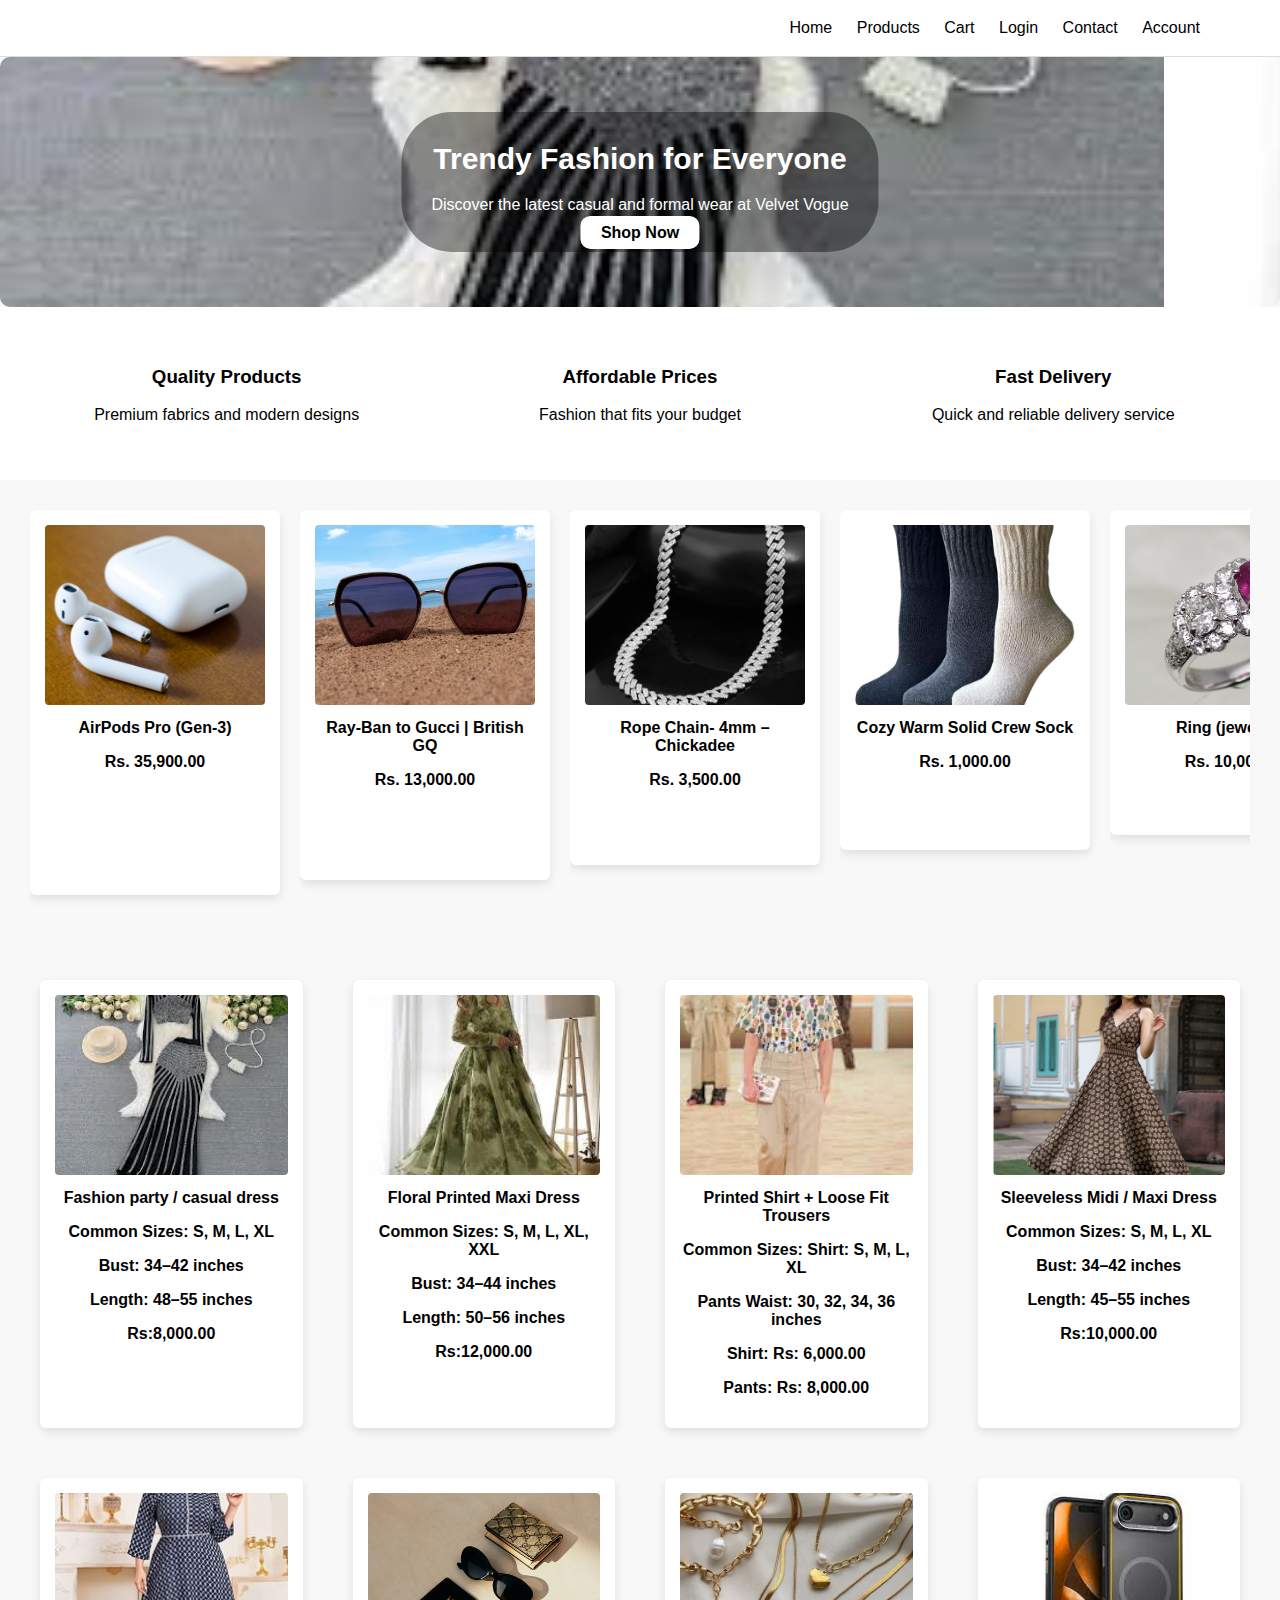
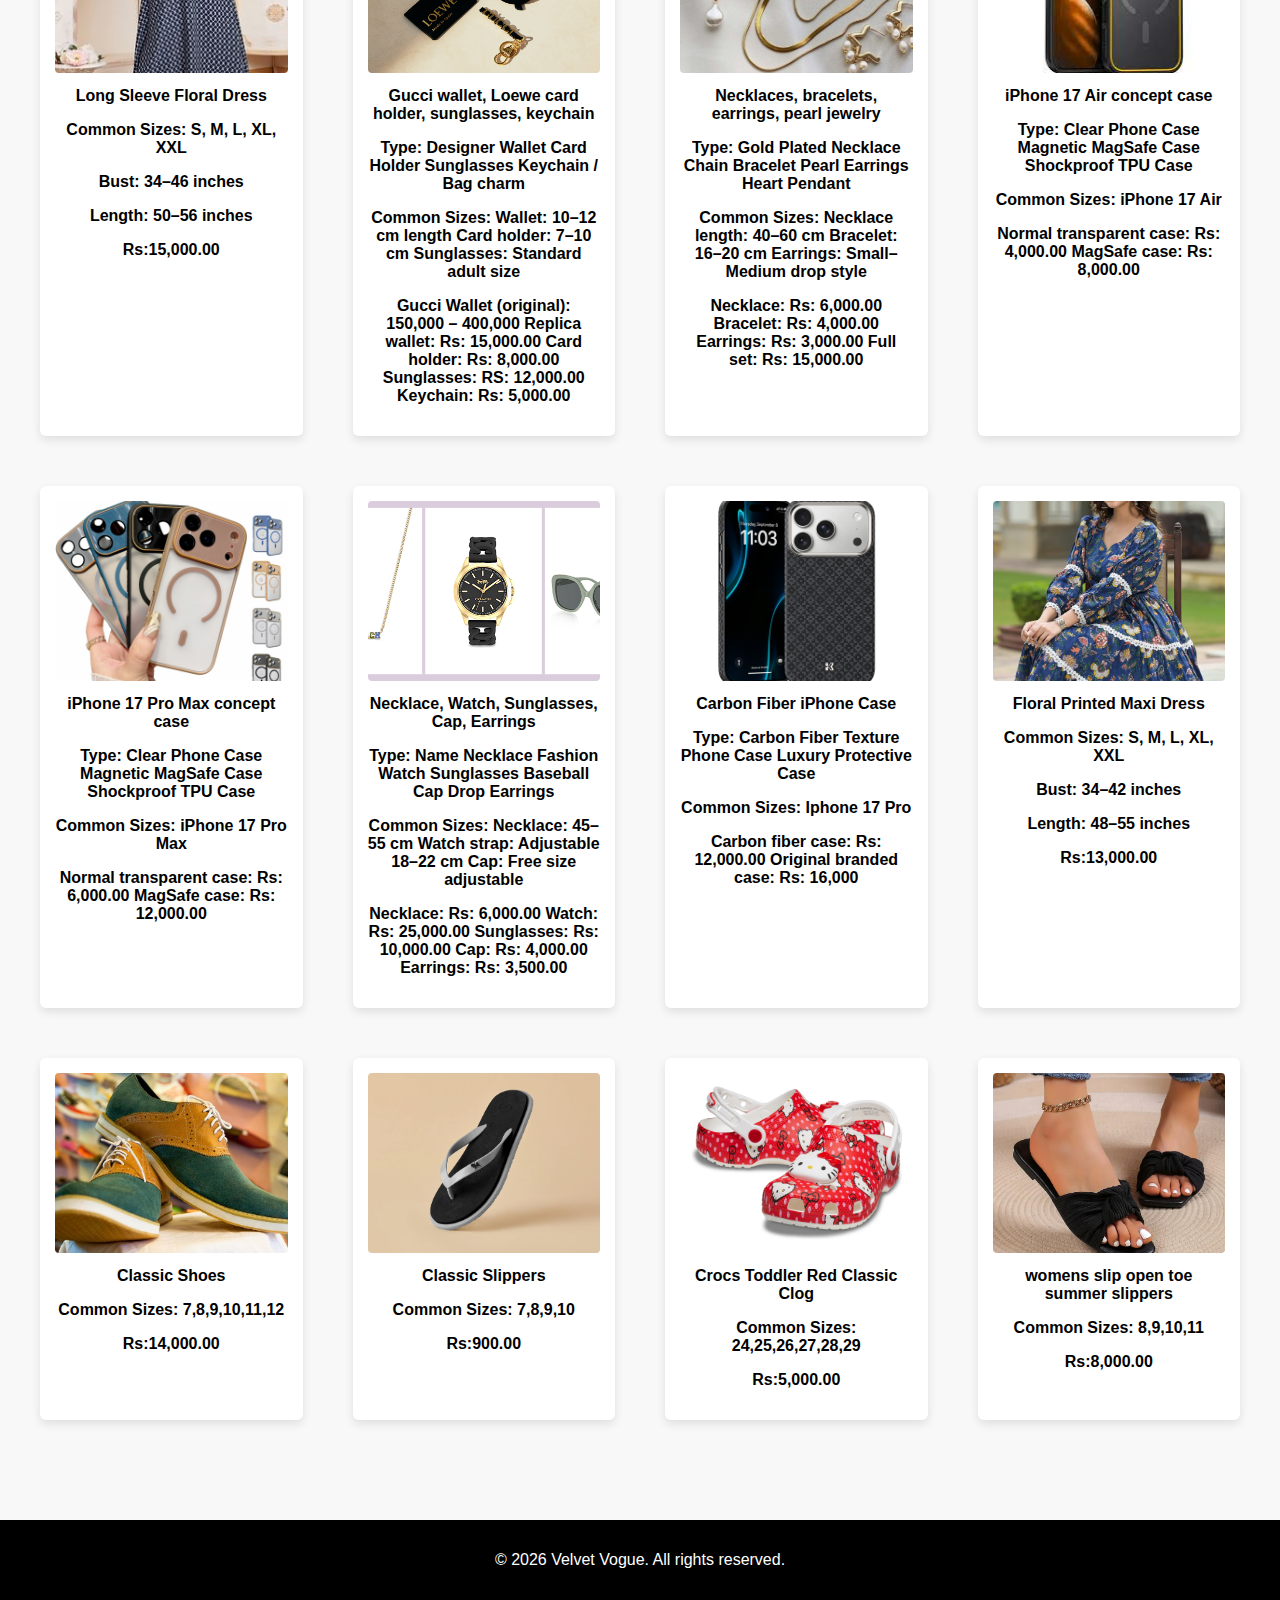
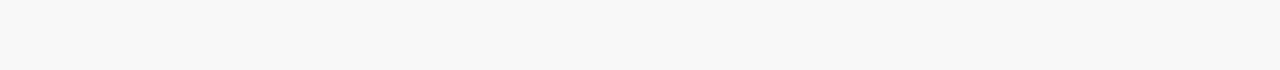
<file: index.html>
<!DOCTYPE html>
<html lang="en">
<head>
    <title>Velvet Vogue | Home</title>
    <link rel="stylesheet" href="style.css">
</head>
<body>

<header class="header">
    <h1 class="logo">Velvet Vogue</h1>
    <nav class="nav">
        <a href="index.html">Home</a>
        <a href="products.html">Products</a>
        <a href="cart.html">Cart</a>
        <a href="login.html">Login</a>
        <a href="contact.html">Contact</a>
		<a href="account.html">Account</a> 
    </nav>
</header>



<div class="slider">
    <div class="slides">
        <img src="images/trend.png">
        <img src="images/trend1.png">
        <img src="images/trend2.png">
        <img src="images/trend3.png">
        <img src="images/trend4.png">
        <img src="images/trend5.jpg">
        <img src="images/trend6.jpg">
        <img src="images/trend7.jpg">
        <img src="images/trend8.png">
        <img src="images/trend9.jpg">
		<img src="images/trend10.png">
    </div>


<div class="slider-text">
        <h1>Trendy Fashion for Everyone</h1>
        <p>Discover the latest casual and formal wear at Velvet Vogue</p>
        <a href="products.html" class="btn">Shop Now</a>
    </div>
</div>




<section class="features">
    <div class="feature-box">
        <h3>Quality Products</h3>
        <p>Premium fabrics and modern designs</p>
    </div>
    <div class="feature-box">
        <h3>Affordable Prices</h3>
        <p>Fashion that fits your budget</p>
    </div>
    <div class="feature-box">
        <h3>Fast Delivery</h3>
        <p>Quick and reliable delivery service</p>
    </div>
</section>

<section id="Our Products" class="category-section">

	<div class="horizontal-scroll">
        <div class="product-card">
            <img src="images/air.png">
            <h3> AirPods Pro (Gen-3)  </h3>
            <p>Rs. 35,900.00</p>
        </div>
		
	<div class="horizontal-scroll">
        <div class="product-card">
            <img src="images/sun.png">
            <h3> Ray-Ban to Gucci | British GQ </h3>
            <p>Rs. 13,000.00</p>
        </div>
		
	<div class="horizontal-scroll">
        <div class="product-card">
            <img src="images/chain.jpg">
            <h3> Rope Chain- 4mm – Chickadee </h3>
            <p>Rs. 3,500.00</p>
        </div>
		
	<div class="horizontal-scroll">
        <div class="product-card">
            <img src="images/socks.jpg">
            <h3> Cozy Warm Solid Crew Sock </h3>
            <p>Rs. 1,000.00</p>
        </div>
		
	<div class="horizontal-scroll">
        <div class="product-card">
            <img src="images/ring.jpg">
            <h3> Ring (jewellery) </h3>
            <p>Rs. 10,000.00</p>
        </div>
		
	<div class="horizontal-scroll">
        <div class="product-card">
            <img src="images/walet.jpg">
            <h3> Card Holder with RFID Technology - Wallet Men  </h3>
            <p>Rs. 3,500.00 </p>
        </div>
		
</div>




</section>



<div class="products-container">

    <div class="product-card">
        <img src="images/trend.png">
        <h3>Fashion party / casual dress</h3>
        <p> Common Sizes: S, M, L, XL </p> 
		<p>	Bust: 34–42 inches </p> 
		<p>	Length: 48–55 inches  </p>
		<p> Rs:8,000.00 </p>
    </div>
	

    <div class="product-card">
        <img src="images/trend1.png">
        <h3>Floral Printed Maxi Dress</h3>
        <p> Common Sizes: S, M, L, XL, XXL </p> 
		<p>	Bust: 34–44 inches </p> 
		<p>	Length: 50–56 inches  </p>
		<p> Rs:12,000.00 </p>
    </div>

    <div class="product-card">
        <img src="images/trend3.png">
        <h3>Printed Shirt + Loose Fit Trousers</h3>
        <p> Common Sizes: Shirt: S, M, L, XL </p> 
		<p>	Pants Waist: 30, 32, 34, 36 inches </p> 
		<p> Shirt: Rs: 6,000.00 </p>
		<p> Pants: Rs: 8,000.00 </p>
    </div>

    <div class="product-card">
        <img src="images/women.jpg">
        <h3> Sleeveless Midi / Maxi Dress </h3>
        <p> Common Sizes: S, M, L, XL </p> 
		<p>	Bust: 34–42 inches </p> 
		<p>	Length: 45–55 inches  </p>
		<p> Rs:10,000.00 </p>
    </div>

    <div class="product-card">
        <img src="images/women1.jpg">
        <h3>Long Sleeve Floral Dress</h3>
        <p> Common Sizes: S, M, L, XL, XXL </p> 
		<p>	Bust: 34–46 inches </p> 
		<p>	Length: 50–56 inches  </p>
		<p> Rs:15,000.00 </p>
    </div>
	
	<div class="product-card">
        <img src="images/asser.jpg">
        <h3> Gucci wallet, Loewe card holder, sunglasses, keychain </h3>
		<p> Type: Designer Wallet
				  Card Holder
				  Sunglasses
				  Keychain / Bag charm </p>
        <p> Common Sizes: Wallet: 10–12 cm length
			Card holder: 7–10 cm
			Sunglasses: Standard adult size </p> 
		<p> Gucci Wallet (original): 150,000 – 400,000
			Replica wallet: Rs: 15,000.00
			Card holder: Rs: 8,000.00
			Sunglasses:  RS: 12,000.00
			Keychain:  Rs: 5,000.00 </p>
    </div>
	
	<div class="product-card">
        <img src="images/asser1.jpg">
        <h3> Necklaces, bracelets, earrings, pearl jewelry </h3>
		<p> Type: Gold Plated Necklace
				  Chain Bracelet
				  Pearl Earrings
				  Heart Pendant </p>
        <p> Common Sizes: Necklace length: 40–60 cm
			Bracelet: 16–20 cm
			Earrings: Small–Medium drop style </p> 
		<p> Necklace: Rs: 6,000.00
			Bracelet: Rs: 4,000.00
			Earrings: Rs: 3,000.00
			Full set: Rs: 15,000.00 </p>
    </div>

	<div class="product-card">
        <img src="images/asser2.png">
        <h3>iPhone 17 Air concept case</h3>
        <p> Type: Clear Phone Case
				  Magnetic MagSafe Case
				  Shockproof TPU Case </p>
        <p> Common Sizes: iPhone 17 Air </p> 
		<p> Normal transparent case: Rs: 4,000.00
			MagSafe case: Rs: 8,000.00 </p>
    </div>
	
	<div class="product-card">
        <img src="images/asser3.png">
        <h3>iPhone 17 Pro Max concept case</h3>
		<p> Type: Clear Phone Case
				  Magnetic MagSafe Case
				  Shockproof TPU Case </p>
        <p> Common Sizes: iPhone 17 Pro Max </p> 
		<p> Normal transparent case: Rs: 6,000.00
			MagSafe case: Rs: 12,000.00 </p>
    </div>
	
	<div class="product-card">
        <img src="images/asser4.jpg">
        <h3>Necklace, Watch, Sunglasses, Cap, Earrings</h3>
		<p> Type: Name Necklace
				  Fashion Watch
				  Sunglasses
				  Baseball Cap
				  Drop Earrings </p>
        <p> Common Sizes: Necklace: 45–55 cm
						  Watch strap: Adjustable 18–22 cm
						  Cap: Free size adjustable</p> 
		<p> Necklace: Rs: 6,000.00
			Watch: Rs: 25,000.00
			Sunglasses: Rs: 10,000.00
			Cap: Rs: 4,000.00
			Earrings: Rs: 3,500.00 </p>
    </div>
	
	<div class="product-card">
        <img src="images/asser6.png">
        <h3>Carbon Fiber iPhone Case</h3>
		<p> Type: Carbon Fiber Texture Phone Case
				  Luxury Protective Case </p> 
        <p> Common Sizes: Iphone 17 Pro </p> 
		<p> Carbon fiber case: Rs: 12,000.00
		    Original branded case: Rs: 16,000 </p>
    </div>
	
	<div class="product-card">
        <img src="images/women2.png">
        <h3>Floral Printed Maxi Dress</h3>
        <p> Common Sizes: S, M, L, XL, XXL </p> 
		<p>	Bust: 34–42 inches </p> 
		<p>	Length: 48–55 inches  </p>
		<p> Rs:13,000.00 </p>
    </div>
	
	<div class="product-card">
        <img src="images/shoes.jpg">
        <h3>Classic Shoes</h3>
        <p> Common Sizes: 7,8,9,10,11,12 </p> 
		<p> Rs:14,000.00 </p>
    </div>
	
	<div class="product-card">
        <img src="images/slipper.png">
        <h3>Classic Slippers </h3>
        <p> Common Sizes: 7,8,9,10 </p> 
		<p> Rs:900.00 </p>
    </div>
	
	<div class="product-card">
        <img src="images/kids.png">
        <h3> Crocs Toddler Red Classic Clog </h3>
        <p> Common Sizes: 24,25,26,27,28,29 </p> 
		<p> Rs:5,000.00 </p>
    </div>
	
	<div class="product-card">
        <img src="images/slipper1.png">
        <h3>womens slip open toe summer slippers</h3>
        <p> Common Sizes: 8,9,10,11 </p> 
		<p> Rs:8,000.00 </p>
    </div>

</div>


<!-- FOOTER -->
<footer class="footer">
    <p>&copy; 2026 Velvet Vogue. All rights reserved.</p>
</footer>

<script src="script.js"></script>
</body>
</html>
</file>
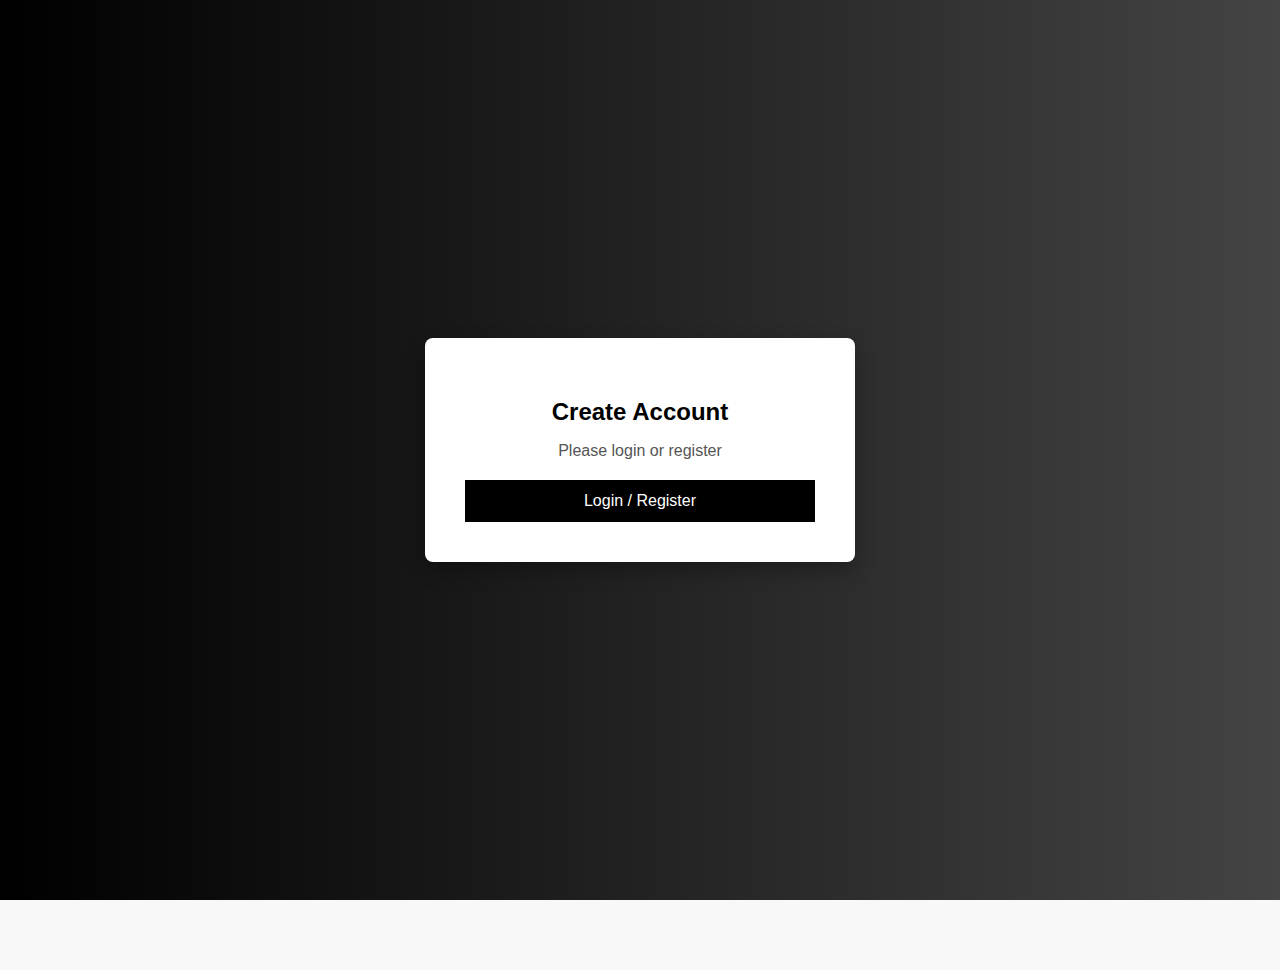
<file: account.html>
<!DOCTYPE html>
<html lang="en">
<head>
<meta charset="UTF-8">
<meta name="viewport" content="width=device-width, initial-scale=1.0">
<title>My Account - Velvet Vogue</title>
<link rel="stylesheet" href="style.css">
</head>

<body>

<div id="accountContent"></div>

<script>

// Check if user logged in
let user = JSON.parse(localStorage.getItem("loggedInUser"));

if(!user){
    // NOT LOGGED IN → Show Register/Login Page
    document.getElementById("accountContent").innerHTML = `
        <div class="auth-container">
        <div class="auth-box">
            <h2>Create Account</h2>
            <p>Please login or register</p>

            <a href="login.html">
                <button>Login / Register</button>
            </a>
        </div>
        </div>
    `;
}
else{
    // LOGGED IN → Show Account Dashboard
    document.getElementById("accountContent").innerHTML = `
    
    <!-- Header -->
    <div class="account-header">
        <img src="images/user.png" class="profile-pic">
        <div>
            <h3>Welcome, ${user.name}</h3>
            <p>${user.email}</p>
        </div>
    </div>

    <!-- Offers -->
    <div class="offers">
        <div class="offer-card">
            <h3>Gems</h3>
            <p>Up to 20% OFF</p>
            <button>Collect</button>
        </div>

        <div class="offer-card">
            <h3>Freebies</h3>
            <p>Win prizes</p>
            <button>Play</button>
        </div>
    </div>

    <!-- Orders -->
    <div class="orders">
        <h3>My Orders</h3>
        <div class="order-icons">
            <div>To Pay</div>
            <div>To Ship</div>
            <div>To Receive</div>
            <div>To Review</div>
            <div>Returns</div>
        </div>
    </div>

    <!-- Points -->
    <div class="points">
        <div class="point-box">
            <h4>My Points</h4>
            <p>0</p>
        </div>
        <div class="point-box">
            <h4>Payment</h4>
            <p>Saved Cards</p>
        </div>
    </div>

    <!-- Tools -->
    <div class="tools">
        <div class="tool">Messages</div>
        <div class="tool">Low Price</div>
        <div class="tool">Pickup</div>
        <div class="tool">Pay Later</div>
    </div>

    <!-- Logout -->
    <button onclick="logout()" style="margin:20px;padding:10px;background:red;color:white;border:none;">Logout</button>

    <!-- Bottom Nav -->
    <div class="bottom-nav">
        <a href="index.html">Home</a>
        <a href="contact.html">Messages</a>
        <a href="products.html">Shop</a>
        <a href="cart.html">Cart</a>
        <a href="account.html" class="active">Account</a>
    </div>
    `;
}

// Logout function
function logout(){
    localStorage.removeItem("loggedInUser");
    alert("Logged out");
    location.reload();
}

</script>

</body>
</html>
</file>
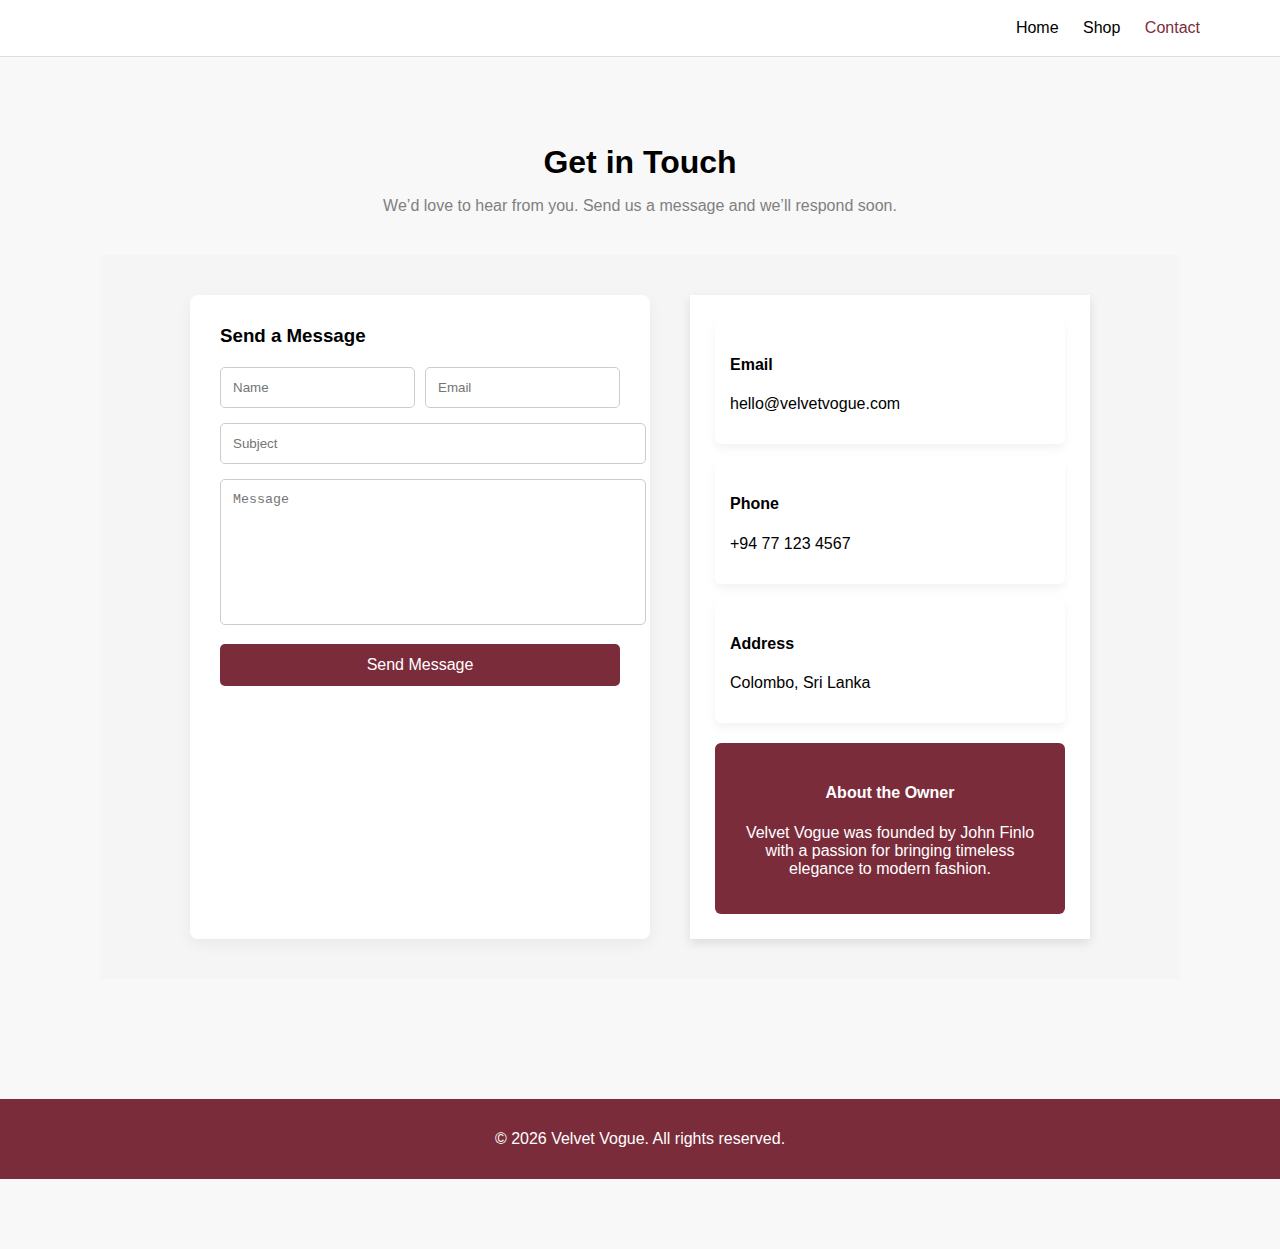
<file: contact.html>
<!DOCTYPE html>
<html lang="en">
<head>
<meta charset="UTF-8">
<title>Velvet Vogue | Contact Us</title>
<link rel="stylesheet" href="style.css">
</head>

<body>

<!-- HEADER -->
<header class="header">
    <h1 class="logo">Velvet Vogue</h1>
    <nav>
        <a href="index.html">Home</a>
        <a href="products.html">Shop</a>
        <a href="contact.html" class="active">Contact</a>
    </nav>
</header>

<!-- CONTACT SECTION -->
<section class="contact-section">

<h2>Get in Touch</h2>
<p class="subtitle">We’d love to hear from you. Send us a message and we’ll respond soon.</p>

<div class="contact-container">

    <!-- FORM -->
    <div class="contact-form">
        <h3>Send a Message</h3>

        <form action="contact.php" method="POST">
            <div class="row">
                <input type="text" name="name" placeholder="Name" required>
                <input type="email" name="email" placeholder="Email" required>
            </div>

            <input type="text" name="subject" placeholder="Subject" required>
            <textarea name="message" placeholder="Message" rows="5" required></textarea>

            <button type="submit">Send Message</button>
        </form>
    </div>

    <!-- INFO -->
    <div class="contact-info">
        <div class="info-box">
            <h4>Email</h4>
            <p>hello@velvetvogue.com</p>
        </div>

        <div class="info-box">
            <h4>Phone</h4>
            <p>+94 77 123 4567</p>
        </div>

        <div class="info-box">
            <h4>Address</h4>
            <p>Colombo, Sri Lanka</p>
        </div>

        <div class="owner-box">
            <h4>About the Owner</h4>
            <p>Velvet Vogue was founded by John Finlo with a passion for bringing timeless elegance to modern fashion.</p>
        </div>
    </div>

</div>
</section>

<!-- FOOTER -->
<footer>
<p>© 2026 Velvet Vogue. All rights reserved.</p>
</footer>

<script src="script.js"></script>

</body>
</html>
</file>
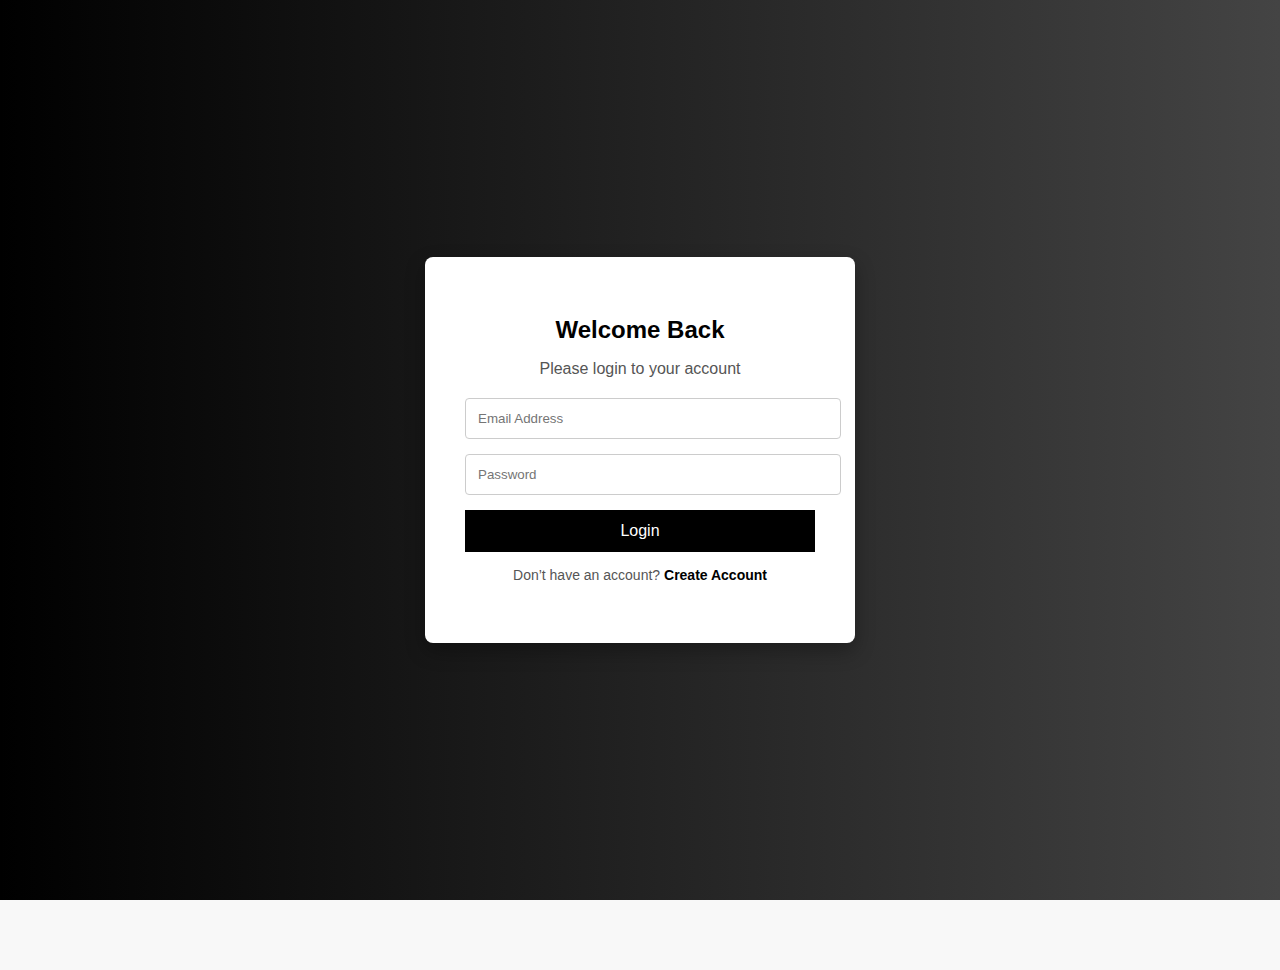
<file: login.html>
<!DOCTYPE html>
<html lang="en">
<head>
    <meta charset="UTF-8">
    <title>Velvet Vogue | Login</title>
    <link rel="stylesheet" href="style.css">
</head>
<body>

<div class="auth-container">
    <div class="auth-box">

        <!-- LOGIN FORM -->
        <form id="loginForm">
            <h2>Welcome Back</h2>
            <p>Please login to your account</p>

            <input type="email" id="loginEmail" placeholder="Email Address" required>
            <input type="password" id="loginPassword" placeholder="Password" required>

            <button type="submit">Login</button>

            <p class="switch">
                Don’t have an account?
                <span onclick="showRegister()">Create Account</span>
            </p>
        </form>

        <!-- REGISTER FORM -->
        <form id="registerForm" class="hidden">
            <h2>Create Account</h2>
            <p>Join Velvet Vogue today</p>

            <input type="text" id="regName" placeholder="Full Name" required>
            <input type="email" id="regEmail" placeholder="Email Address" required>
            <input type="password" id="regPassword" placeholder="Password" required>

            <button type="submit">Register</button>

            <p class="switch">
                Already have an account?
                <span onclick="showLogin()">Login</span>
            </p>
        </form>

    </div>
</div>

<script src="script.js"></script>
</body>
</html>
</file>
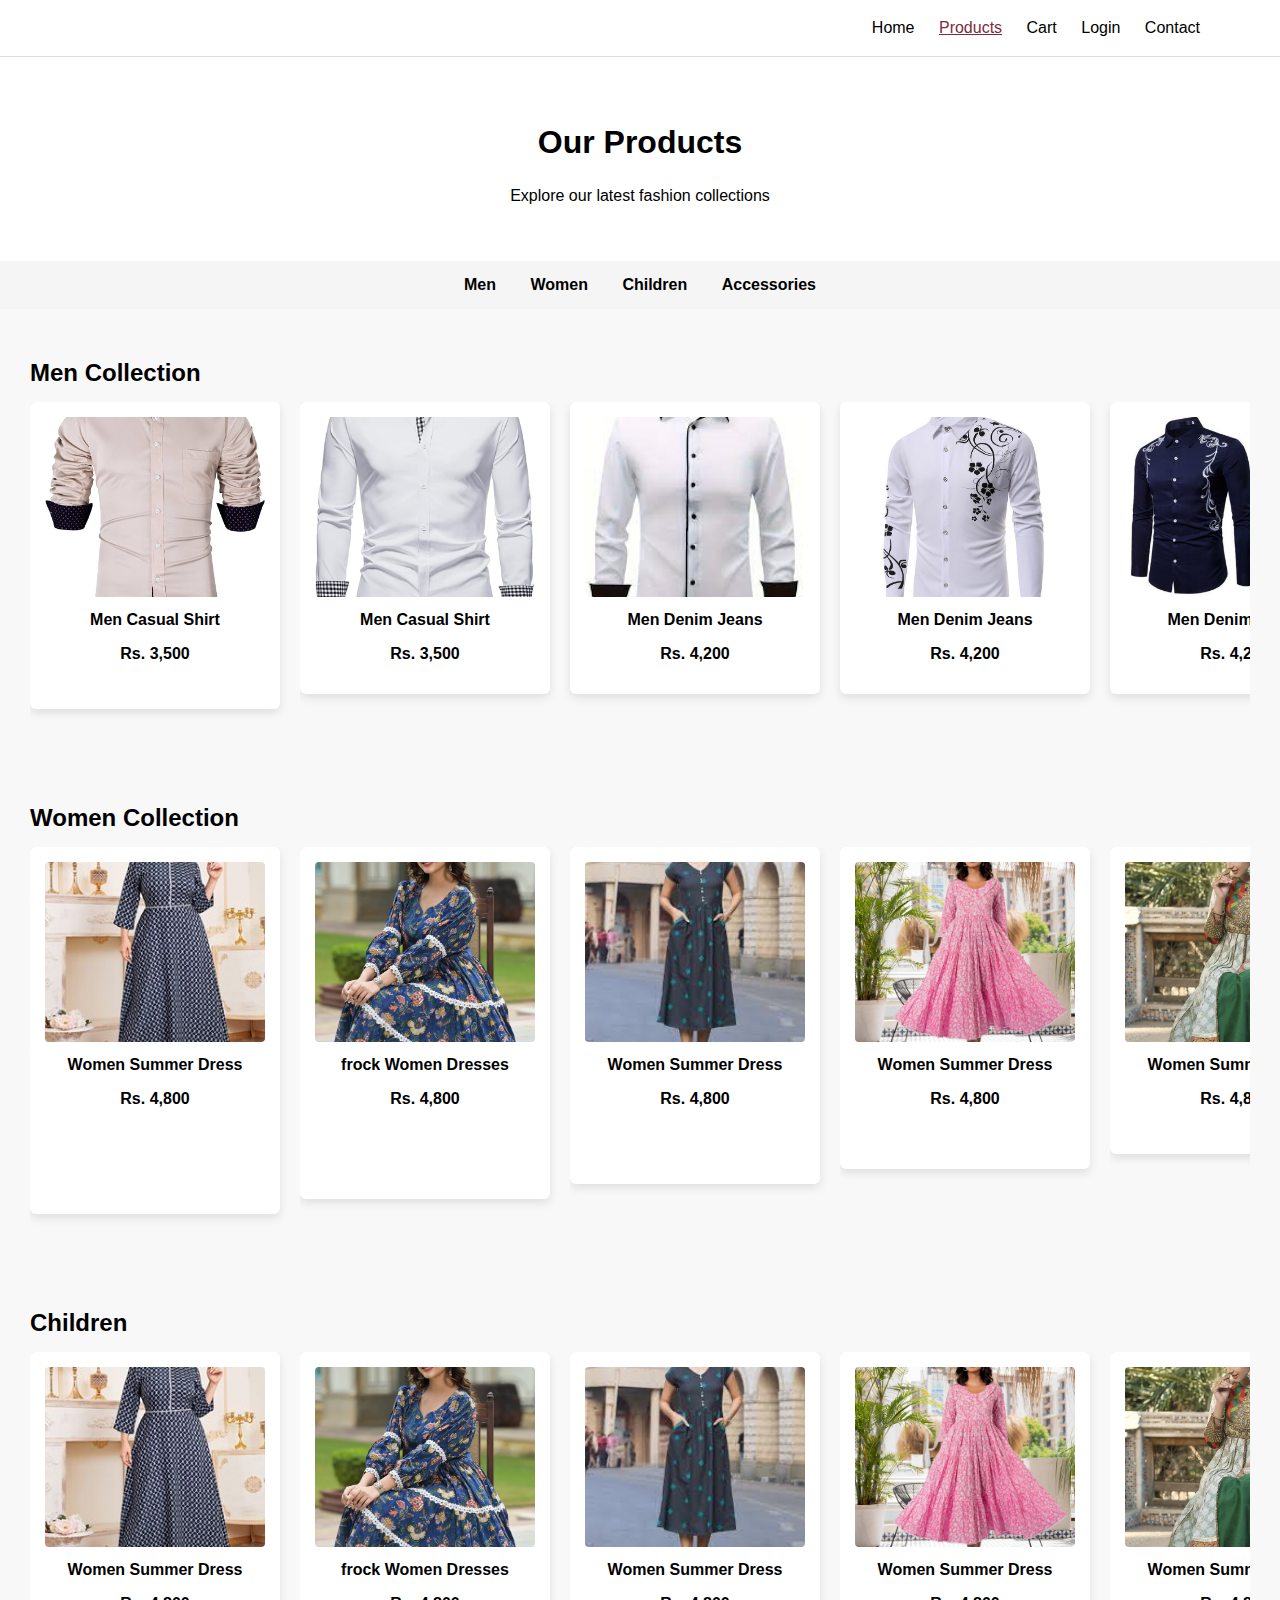
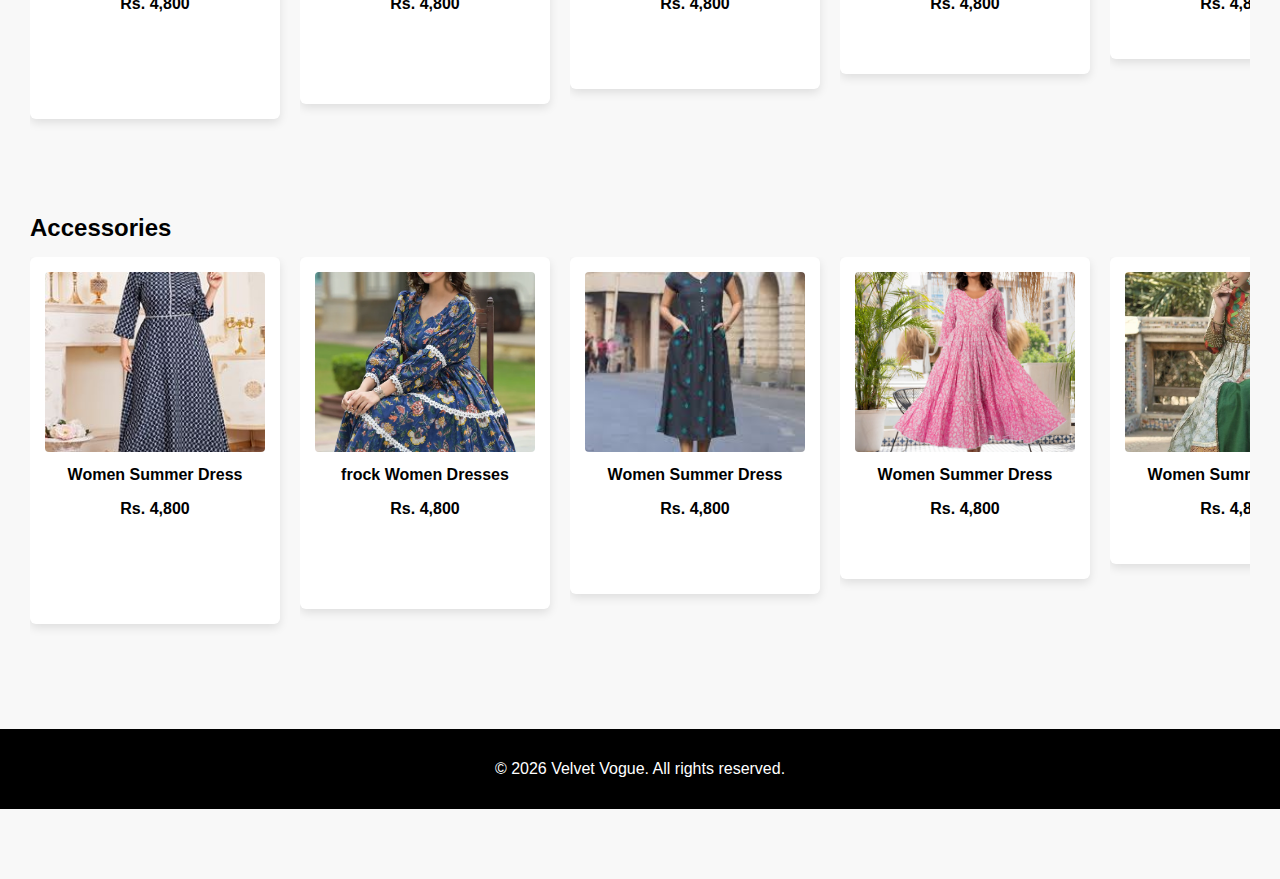
<file: products.html>
<!DOCTYPE html>
<html lang="en">
<head>
    <meta charset="UTF-8">
    <title>Velvet Vogue | Products</title>
    <link rel="stylesheet" href="style.css">
</head>
<body>

<!-- HEADER -->
<header class="header">
    <h1 class="logo">Velvet Vogue</h1>
    <nav class="nav">
        <a href="index.html">Home</a>
        <a href="products.html" class="active">Products</a>
        <a href="cart.html">Cart</a>
        <a href="login.html">Login</a>
        <a href="contact.html">Contact</a>
    </nav>
</header>

<!-- PAGE TITLE -->
<section class="page-title">
    <h2>Our Products</h2>
    <p>Explore our latest fashion collections</p>
</section>

<!-- CATEGORY NAV -->
<div class="category-nav">
    <a href="#men">Men</a>
    <a href="#women">Women</a>
	 <a href="#children">Children</a>
    <a href="#accessories">Accessories</a>
</div>

<section id="men" class="category-section">
    <h2>Men Collection</h2>

    <div class="horizontal-scroll">
        <div class="product-card">
            <img src="images/men.png">
            <h3>Men Casual Shirt</h3>
            <p>Rs. 3,500</p>
        </div>
		
	<div class="horizontal-scroll">
        <div class="product-card">
            <img src="images/men1.png">
            <h3>Men Casual Shirt</h3>
            <p>Rs. 3,500</p>
        </div>
		
        <div class="product-card">
            <img src="images/men2.png">
            <h3>Men Denim Jeans</h3>
            <p>Rs. 4,200</p>
        </div>
		
		<div class="product-card">
            <img src="images/men3.jpg">
            <h3>Men Denim Jeans</h3>
            <p>Rs. 4,200</p>
        </div>
		
		<div class="product-card">
            <img src="images/men4.jpg">
            <h3>Men Denim Jeans</h3>
            <p>Rs. 4,200</p>
        </div>
		
		<div class="product-card">
            <img src="images/trend2.png">
            <h3>Men Denim Jeans</h3>
            <p>Rs. 4,200</p>
        </div>
		
		<div class="product-card">
            <img src="images/trend3.png">
            <h3>Men Denim Jeans</h3>
            <p>Rs. 4,200</p>
        </div>
		
		<div class="product-card">
            <img src="images/trend4.png">
            <h3>Men Denim Jeans</h3>
            <p>Rs. 4,200</p>
        </div>
		
		<div class="product-card">
            <img src="images/trend5.jpg">
            <h3>Men Denim Jeans</h3>
            <p>Rs. 4,200</p>
        </div>
		
		<div class="product-card">
            <img src="images/men5.jpg">
            <h3> Western dress for men </h3>
            <p> Rs: 14,000.00</p>
        </div>
		
        <!-- Add up to 10 products -->
    </div>
</section>



<section id="women" class="category-section">
    <h2>Women Collection</h2>

    <div class="horizontal-scroll">
        <div class="product-card">
            <img src="images/women1.jpg">
            <h3>Women Summer Dress</h3>
            <p>Rs. 4,800</p>
        </div>
		
		<div class="horizontal-scroll">
        <div class="product-card">
            <img src="images/women2.png">
            <h3>frock Women Dresses </h3>
            <p>Rs. 4,800</p>
        </div>
		
		<div class="horizontal-scroll">
        <div class="product-card">
            <img src="images/women3.png">
            <h3>Women Summer Dress</h3>
            <p>Rs. 4,800</p>
        </div>
		
		<div class="horizontal-scroll">
        <div class="product-card">
            <img src="images/women4.png">
            <h3>Women Summer Dress</h3>
            <p>Rs. 4,800</p>
        </div>
		
		<div class="horizontal-scroll">
        <div class="product-card">
            <img src="images/women5.jpg">
            <h3>Women Summer Dress</h3>
            <p>Rs. 4,800</p>
        </div>
		
		<div class="horizontal-scroll">
        <div class="product-card">
            <img src="images/women6.jpg">
            <h3>Women Summer Dress</h3>
            <p>Rs. 4,800</p>
        </div>
		

		
		

        <!-- Add more -->
    </div>
</section>


<section id="children" class="category-section">
    <h2>Children</h2>
	
	    <div class="horizontal-scroll">
        <div class="product-card">
            <img src="images/women1.jpg">
            <h3>Women Summer Dress</h3>
            <p>Rs. 4,800</p>
        </div>
		
		<div class="horizontal-scroll">
        <div class="product-card">
            <img src="images/women2.png">
            <h3>frock Women Dresses </h3>
            <p>Rs. 4,800</p>
        </div>
		
		<div class="horizontal-scroll">
        <div class="product-card">
            <img src="images/women3.png">
            <h3>Women Summer Dress</h3>
            <p>Rs. 4,800</p>
        </div>
		
		<div class="horizontal-scroll">
        <div class="product-card">
            <img src="images/women4.png">
            <h3>Women Summer Dress</h3>
            <p>Rs. 4,800</p>
        </div>
		
		<div class="horizontal-scroll">
        <div class="product-card">
            <img src="images/women5.jpg">
            <h3>Women Summer Dress</h3>
            <p>Rs. 4,800</p>
        </div>
		
		<div class="horizontal-scroll">
        <div class="product-card">
            <img src="images/women6.jpg">
            <h3>Women Summer Dress</h3>
            <p>Rs. 4,800</p>
        </div>
	
</section>


<section id="accessories" class="category-section">
    <h2>Accessories</h2>

 
		    <div class="horizontal-scroll">
        <div class="product-card">
            <img src="images/women1.jpg">
            <h3>Women Summer Dress</h3>
            <p>Rs. 4,800</p>
        </div>
		
		<div class="horizontal-scroll">
        <div class="product-card">
            <img src="images/women2.png">
            <h3>frock Women Dresses </h3>
            <p>Rs. 4,800</p>
        </div>
		
		<div class="horizontal-scroll">
        <div class="product-card">
            <img src="images/women3.png">
            <h3>Women Summer Dress</h3>
            <p>Rs. 4,800</p>
        </div>
		
		<div class="horizontal-scroll">
        <div class="product-card">
            <img src="images/women4.png">
            <h3>Women Summer Dress</h3>
            <p>Rs. 4,800</p>
        </div>
		
		<div class="horizontal-scroll">
        <div class="product-card">
            <img src="images/women5.jpg">
            <h3>Women Summer Dress</h3>
            <p>Rs. 4,800</p>
        </div>
		
		<div class="horizontal-scroll">
        <div class="product-card">
            <img src="images/women6.jpg">
            <h3>Women Summer Dress</h3>
            <p>Rs. 4,800</p>
        </div>
		

        <!-- Add more -->
    </div>
</section>





<!-- FOOTER -->
<footer class="footer">
    <p>&copy; 2026 Velvet Vogue. All rights reserved.</p>
</footer>

<script src="script.js"></script>
</body>
</html>
</file>
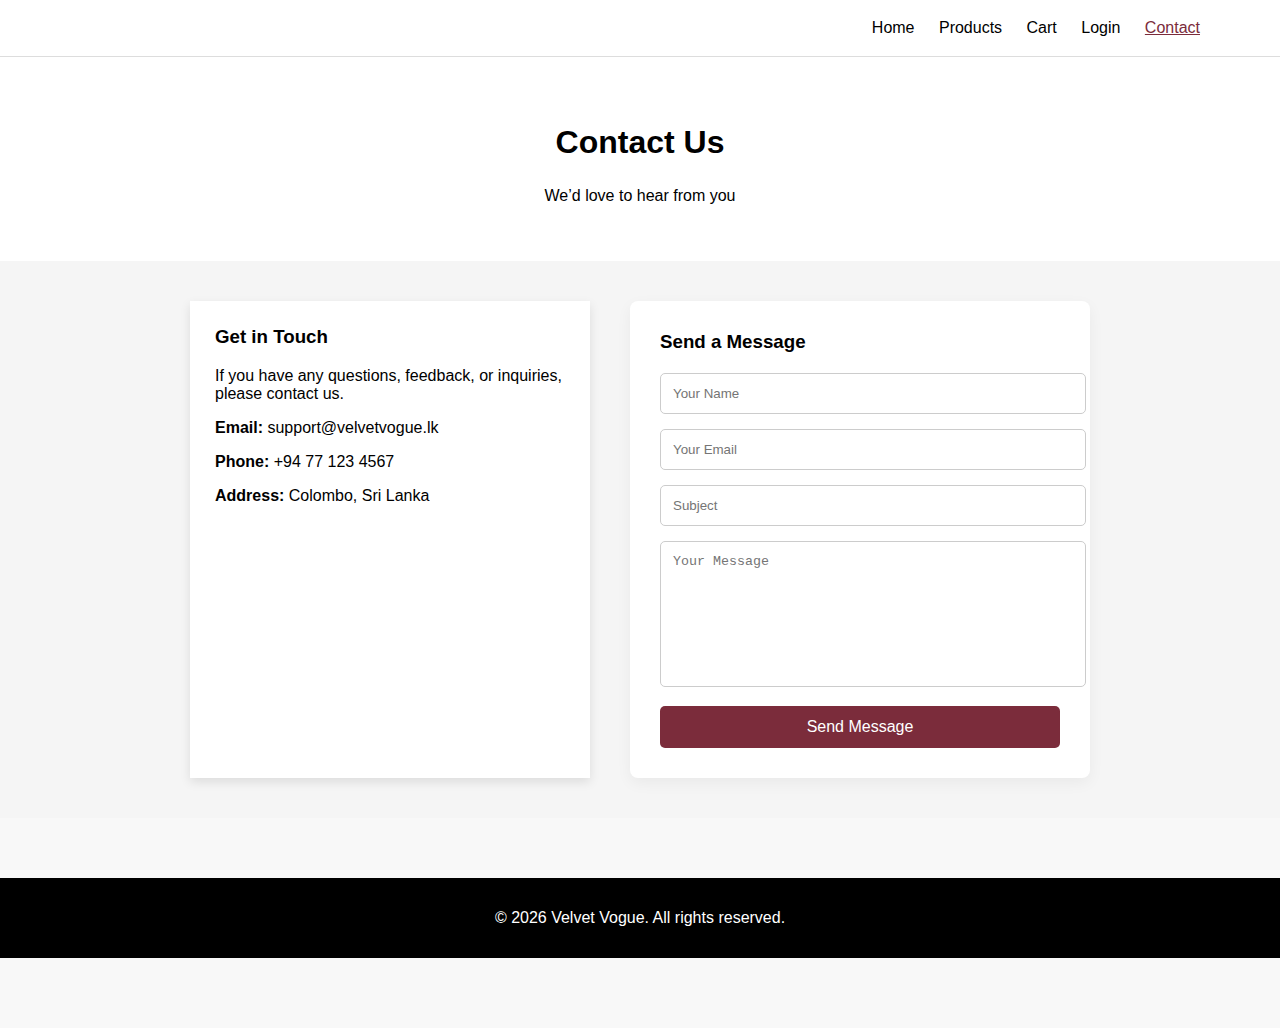
<file: register.html>
<!DOCTYPE html>
<html lang="en">
<head>
    <meta charset="UTF-8">
    <title>Velvet Vogue | Contact Us</title>
    <link rel="stylesheet" href="style.css">
</head>
<body>

<!-- HEADER -->
<header class="header">
    <h1 class="logo">Velvet Vogue</h1>
    <nav class="nav">
        <a href="index.html">Home</a>
        <a href="products.html">Products</a>
        <a href="cart.html">Cart</a>
        <a href="login.html">Login</a>
        <a href="contact.html" class="active">Contact</a>
    </nav>
</header>

<!-- PAGE TITLE -->
<section class="page-title">
    <h2>Contact Us</h2>
    <p>We’d love to hear from you</p>
</section>

<!-- CONTACT SECTION -->
<section class="contact-container">

    <!-- CONTACT INFO -->
    <div class="contact-info">
        <h3>Get in Touch</h3>
        <p>If you have any questions, feedback, or inquiries, please contact us.</p>

        <p><strong>Email:</strong> support@velvetvogue.lk</p>
        <p><strong>Phone:</strong> +94 77 123 4567</p>
        <p><strong>Address:</strong> Colombo, Sri Lanka</p>
    </div>

    <!-- CONTACT FORM -->
    <div class="contact-form">
        <h3>Send a Message</h3>
        <form id="contactForm">
            <input type="text" id="name" placeholder="Your Name" required>
            <input type="email" id="email" placeholder="Your Email" required>
            <input type="text" id="subject" placeholder="Subject" required>
            <textarea id="message" placeholder="Your Message" required></textarea>
            <button type="submit">Send Message</button>
        </form>
    </div>

</section>

<!-- FOOTER -->
<footer class="footer">
    <p>&copy; 2026 Velvet Vogue. All rights reserved.</p>
</footer>

<script src="script.js"></script>
</body>
</html>
</file>
<file: style.css>
.liquid-glass {
    background: rgba(255, 255, 255, 0.15);
    backdrop-filter: blur(15px);
    -webkit-backdrop-filter: blur(15px);

    border-radius: 20px;
    border: 1px solid rgba(255, 255, 255, 0.3);

    box-shadow: 0 8px 32px rgba(0, 0, 0, 0.15);

    padding: 20px;
}

body {
    background: linear-gradient(135deg, #e3e3e3, #f8f8f8, #ffffff);
}

.liquid-glass:hover {
    transform: translateY(-5px);
    transition: 0.3s ease;
}



.product-page{
    display: flex;
    padding: 50px;
    gap: 50px;
}

.product-img img{
    width: 400px;
    border-radius: 10px;
}

.product-info{
    max-width: 400px;
}

.sizes button{
    padding: 10px 15px;
    margin: 5px;
    border: 1px solid #333;
    cursor: pointer;
}

.btn-cart{
    padding: 12px 25px;
    background: black;
    color: white;
    border: none;
    margin-top: 15px;
}

.btn-buy{
    padding: 12px 25px;
    background: #7b2c3b;
    color: white;
    border: none;
    margin-left: 10px;
}






.slider {
    width: 100%;
    height: 250px;
    overflow: hidden;
    position: relative;
    border-radius: 10px;
}

.slides {
    display: flex;
    width: 1000%; /* 10 images */
    animation: slide 60s linear infinite;
}

.slides img {
    width: 100%;   /* IMPORTANT FIX */
    height: 250px;
    object-fit: cover;
}

/* Text Overlay */
.slider-text {
    position: absolute;
    top: 50%;
    left: 50%;
    transform: translate(-50%, -50%);
    color: white;
    text-align: center;
    background: rgba(0,0,0,0.4);
    padding: 10px 30px;
    border-radius: 50px;
}

.slider-text h1 {
    font-size: 30px;
}

.slider-text p {
    font-size: 16px;
    margin: 10px 0;
}

.slider-text .btn {
    padding: 8px 20px;
    background: white;
    color: black;
    text-decoration: none;
    font-weight: bold;
    border-radius: 10px;
}

/* Auto infinite sliding */
@keyframes slide {
    0% { transform: translateX(0); }
    10% { transform: translateX(-100%); }
    20% { transform: translateX(-200%); }
    30% { transform: translateX(-300%); }
    40% { transform: translateX(-400%); }
    50% { transform: translateX(-500%); }
    60% { transform: translateX(-600%); }
    70% { transform: translateX(-700%); }
    80% { transform: translateX(-800%); }
    90% { transform: translateX(-900%); }
    100% { transform: translateX(0); }
}


.product-card {
    background: white;
    border-radius: 30px;
    box-shadow: 0 5px 10px rgba(0,0,0,0.1);
    padding: 10px;
    text-align: center;
}

.product-card img {
    width: 100%;
    height: 200px;
    object-fit: cover;
}

.product-card h3 {
    font-size: 16px;
}

.product-card p {
    font-weight: bold;
}

.products-container {
    display: grid;
    grid-template-columns: repeat(4, 1fr); /* 5 columns */
    gap: 50px;
    padding: 40px;
}





body {
    margin: 0;
    font-family: Arial, Helvetica, sans-serif;
    background-color: #f5f5f5;
	background: linear-gradient(135deg, #e3e3e3, #f8f8f8, #ffffff);
}

/* HEADER */
.header {
    background-color: #000;
    color: #fff;
    padding: 15px 40px;
    display: flex;
    justify-content: space-between;
    align-items: center;
}

.logo {
    margin: 0;
}

.nav a {
    color: #fff;
    margin-left: 15px;
    text-decoration: none;
    font-weight: bold;
}

.nav a:hover {
    text-decoration: underline;
}



/* FEATURES */
.features {
    display: flex;
    justify-content: space-around;
    padding: 40px 20px;
    background-color: #fff;
}

.feature-box {
    width: 30%;
    text-align: center;
}

.feature-box h3 {
    color: #000;
}

/* FOOTER */
.footer {
    background-color: #000;
    color: white;
    text-align: center;
    padding: 15px;
}

/* RESPONSIVE */
@media (max-width: 768px) {
    .features {
        flex-direction: column;
        align-items: center;
    }

    .feature-box {
        width: 80%;
        margin-bottom: 20px;
    }

    .nav {
        display: flex;
        flex-direction: column;
    }
}


/* PAGE TITLE */
.page-title {
    text-align: center;
    padding: 40px 20px;
    background-color: #fff;
}

.page-title h2 {
    font-size: 32px;
}

/* FILTERS */
.filters {
    text-align: center;
    margin-bottom: 30px;
}

.filters button {
    padding: 10px 20px;
    margin: 5px;
    border: 1px solid #000;
    background: white;
    cursor: pointer;
    font-weight: bold;
}

.filters button:hover {
    background-color: black;
    color: white;
}

/* PRODUCTS GRID */
.products-grid {
    display: grid;
    grid-template-columns: repeat(auto-fit, minmax(220px, 1fr));
    gap: 25px;
    padding: 20px 40px;
    background-color: #f5f5f5;
}

.product-card {
    background: white;
    padding: 15px;
    text-align: center;
    border-radius: 6px;
    box-shadow: 0 4px 8px rgba(0,0,0,0.1);
}

.product-card img {
    width: 100%;
    height: 220px;
    object-fit: cover;
    border-radius: 4px;
}

.product-card h3 {
    margin: 10px 0;
}

.price {
    font-weight: bold;
    margin-bottom: 10px;
}

.product-card button {
    width: 100%;
    padding: 10px;
    background-color: black;
    color: white;
    border: none;
    cursor: pointer;
}

.product-card button:hover {
    background-color: #444;
}

/* ACTIVE NAV */
.nav .active {
    text-decoration: underline;
}

/* RESPONSIVE */
@media (max-width: 768px) {
    .products-grid {
        padding: 20px;
    }
}


/* CART CONTAINER */
.cart-container {
    padding: 40px;
    background-color: #f5f5f5;
}

/* CART TABLE */
.cart-table {
    width: 100%;
    border-collapse: collapse;
    background-color: white;
    margin-bottom: 30px;
}

.cart-table th,
.cart-table td {
    padding: 15px;
    border-bottom: 1px solid #ddd;
    text-align: center;
}

.cart-table th {
    background-color: #000;
    color: white;
}

/* CART SUMMARY */
.cart-summary {
    background: white;
    padding: 20px;
    max-width: 400px;
    margin-left: auto;
    box-shadow: 0 4px 8px rgba(0,0,0,0.1);
}

.cart-summary h3 {
    margin-top: 0;
}

.cart-summary button {
    width: 100%;
    padding: 12px;
    margin-top: 10px;
    background-color: black;
    color: white;
    border: none;
    cursor: pointer;
}

.cart-summary button:hover {
    background-color: #444;
}

.clear-btn {
    background-color: #999;
}

.clear-btn:hover {
    background-color: #777;
}

/* RESPONSIVE */
@media (max-width: 768px) {
    .cart-container {
        padding: 20px;
    }

    .cart-summary {
        max-width: 100%;
        margin-top: 20px;
    }
}




/* AUTH PAGES */
.auth-container {
    min-height: 100vh;
    background: linear-gradient(to right, #000, #444);
    display: flex;
    justify-content: center;
    align-items: center;
}

.auth-box {
    background: white;
    padding: 40px;
    width: 350px;
    border-radius: 8px;
    box-shadow: 0 8px 20px rgba(0,0,0,0.3);
    text-align: center;
}

.auth-box h2 {
    margin-bottom: 5px;
}

.auth-box p {
    color: #555;
    margin-bottom: 20px;
}

.auth-box input {
    width: 100%;
    padding: 12px;
    margin-bottom: 15px;
    border: 1px solid #ccc;
    border-radius: 4px;
}

.auth-box button {
    width: 100%;
    padding: 12px;
    background-color: black;
    color: white;
    border: none;
    cursor: pointer;
    font-size: 16px;
}

.auth-box button:hover {
    background-color: #333;
}

.switch {
    margin-top: 15px;
    font-size: 14px;
}

.switch span {
    color: black;
    font-weight: bold;
    cursor: pointer;
}

.hidden {
    display: none;
}

/* MOBILE */
@media (max-width: 400px) {
    .auth-box {
        width: 90%;
    }
}




/* CONTACT PAGE */
.contact-container {
    display: flex;
    gap: 40px;
    padding: 40px;
    background-color: #f5f5f5;
}

.contact-info,
.contact-form {
    background: white;
    padding: 25px;
    width: 50%;
    box-shadow: 0 4px 10px rgba(0,0,0,0.1);
}

.contact-info h3,
.contact-form h3 {
    margin-top: 0;
}

.contact-form input,
.contact-form textarea {
    width: 100%;
    padding: 12px;
    margin-bottom: 15px;
    border: 1px solid #ccc;
    border-radius: 4px;
}

.contact-form textarea {
    height: 120px;
    resize: none;
}

.contact-form button {
    width: 100%;
    padding: 12px;
    background-color: black;
    color: white;
    border: none;
    cursor: pointer;
    font-size: 16px;
}

.contact-form button:hover {
    background-color: #444;
}

/* RESPONSIVE */
@media (max-width: 768px) {
    .contact-container {
        flex-direction: column;
    }

    .contact-info,
    .contact-form {
        width: 100%;
    }
}



/* FILTER BUTTONS */
.filters {
    text-align: center;
    margin-bottom: 30px;
}

.filter-btn {
    padding: 10px 22px;
    margin: 5px;
    border: 2px solid black;
    background-color: white;
    cursor: pointer;
    font-weight: bold;
    transition: all 0.3s ease;
}

/* ACTIVE BUTTON */
.filter-btn.active {
    background-color: black;
    color: white;
}

/* HOVER EFFECT */
.filter-btn:hover {
    background-color: black;
    color: white;
}


/* CATEGORY NAV */
.category-nav {
    text-align: center;
    padding: 15px;
    background: #f5f5f5;
}

.category-nav a {
    margin: 0 15px;
    font-weight: bold;
    text-decoration: none;
    color: black;
}

.category-nav a:hover {
    text-decoration: underline;
}

/* CATEGORY SECTION */
.category-section {
    padding: 30px;
}

.category-section h2 {
    margin-bottom: 15px;
}

/* HORIZONTAL SCROLL */
.horizontal-scroll {
    display: flex;
    gap: 20px;
    overflow-x: auto;
    padding-bottom: 15px;
    scroll-behavior: smooth;
}

/* HIDE SCROLLBAR (OPTIONAL) */
.horizontal-scroll::-webkit-scrollbar {
    height: 8px;
}

.horizontal-scroll::-webkit-scrollbar-thumb {
    background: #aaa;
    border-radius: 5px;
}

/* PRODUCT CARD */
.product-card {
    min-width: 220px;
    background: white;
    padding: 15px;
    border-radius: 6px;
    box-shadow: 0 4px 10px rgba(0,0,0,0.1);
    text-align: center;
}

.product-card img {
    width: 100%;
    height: 180px;
    object-fit: cover;
}



.cart-title {
    padding: 15px;
    font-size: 22px;
    font-weight: bold;
}

.cart-container {
    padding: 10px;
}

.cart-item {
    background: white;
    display: flex;
    align-items: center;
    padding: 10px;
    margin-bottom: 10px;
    border-radius: 5px;
    box-shadow: 0 2px 5px rgba(0,0,0,0.1);
}

.cart-check {
    margin-right: 10px;
}

.cart-img {
    width: 80px;
    height: 80px;
    object-fit: cover;
    margin-right: 10px;
}

.cart-info {
    flex: 1;
}

.cart-name {
    font-weight: bold;
}

.cart-price {
    color: red;
}

.cart-qty button {
    width: 25px;
    height: 25px;
    cursor: pointer;
}

.cart-qty span {
    margin: 0 10px;
    font-weight: bold;
}

/* BOTTOM BAR */
.cart-bottom {
    position: fixed;
    bottom: 0;
    width: 100%;
    background: white;
    border-top: 1px solid #ccc;
    padding: 10px;
    display: flex;
    justify-content: space-between;
}

.checkout-btn {
    background: orange;
    border: none;
    padding: 10px 20px;
    font-weight: bold;
    color: white;
    cursor: pointer;
}



body{
    font-family: Arial;
    background:#f6f6f6;
    margin:0;
    padding-bottom:70px;
}

/* Header */
.account-header{
    display:flex;
    align-items:center;
    background:white;
    padding:15px;
    border-bottom:1px solid #ddd;
}

.profile-pic{
    width:60px;
    height:60px;
    border-radius:50%;
    margin-right:15px;
}

/* Offers */
.offers{
    display:flex;
    gap:10px;
    padding:10px;
}

.offer-card{
    flex:1;
    background:white;
    padding:15px;
    border-radius:10px;
    box-shadow:0 2px 5px rgba(0,0,0,0.1);
}

.offer-card button{
    background:orange;
    border:none;
    padding:8px 15px;
    color:white;
    border-radius:5px;
}

/* Orders */
.orders{
    background:white;
    margin:10px;
    padding:15px;
    border-radius:10px;
}

.order-icons{
    display:flex;
    justify-content:space-between;
    text-align:center;
    margin-top:10px;
}

/* Points */
.points{
    display:flex;
    gap:10px;
    padding:10px;
}

.point-box{
    flex:1;
    background:white;
    padding:15px;
    border-radius:10px;
}

/* Tools */
.tools{
    display:grid;
    grid-template-columns:repeat(4,1fr);
    gap:10px;
    padding:10px;
}

.tool{
    background:white;
    padding:15px;
    text-align:center;
    border-radius:10px;
    font-size:14px;
}

/* Bottom Navigation */
.bottom-nav{
    position:fixed;
    bottom:0;
    width:100%;
    background:white;
    display:flex;
    justify-content:space-around;
    padding:10px 0;
    border-top:1px solid #ddd;
}

.bottom-nav a{
    text-decoration:none;
    color:#555;
    font-size:14px;
}

.bottom-nav .active{
    color:orange;
    font-weight:bold;
}





body {
    font-family: Arial, sans-serif;
    margin: 0;
    background: #f8f8f8;
}

/* HEADER */
.header {
    display: flex;
    justify-content: space-between;
    align-items: center;
    padding: 15px 80px;
    background: white;
    border-bottom: 1px solid #ddd;
}

.logo {
    font-size: 22px;
    font-weight: bold;
}

.header nav a {
    margin-left: 20px;
    text-decoration: none;
    color: black;
    font-weight: 500;
}

.header nav .active {
    color: #7b2c3b;
}

/* CONTACT SECTION */
.contact-section {
    text-align: center;
    padding: 60px 100px;
}

.contact-section h2 {
    font-size: 32px;
    margin-bottom: 5px;
}

.subtitle {
    color: gray;
    margin-bottom: 40px;
}

/* LAYOUT */
.contact-container {
    display: flex;
    gap: 40px;
    justify-content: center;
}

/* FORM */
.contact-form {
    background: white;
    padding: 30px;
    border-radius: 8px;
    width: 400px;
    box-shadow: 0 5px 15px rgba(0,0,0,0.05);
}

.contact-form h3 {
    text-align: left;
    margin-bottom: 20px;
}

.contact-form .row {
    display: flex;
    gap: 10px;
}

.contact-form input,
.contact-form textarea {
    width: 100%;
    padding: 12px;
    border: 1px solid #ccc;
    border-radius: 5px;
    margin-bottom: 15px;
}

.contact-form button {
    background: #7b2c3b;
    color: white;
    border: none;
    padding: 12px;
    width: 100%;
    border-radius: 5px;
    font-size: 16px;
    cursor: pointer;
}

/* INFO SECTION */
.contact-info {
    width: 350px;
}

.info-box {
    background: white;
    padding: 15px;
    margin-bottom: 15px;
    border-radius: 6px;
    box-shadow: 0 5px 10px rgba(0,0,0,0.05);
    text-align: left;
}

.owner-box {
    background: #7b2c3b;
    color: white;
    padding: 20px;
    border-radius: 6px;
    margin-top: 20px;
}

/* FOOTER */
footer {
    background: #7b2c3b;
    color: white;
    text-align: center;
    padding: 15px;
    margin-top: 60px;
}
</file>
